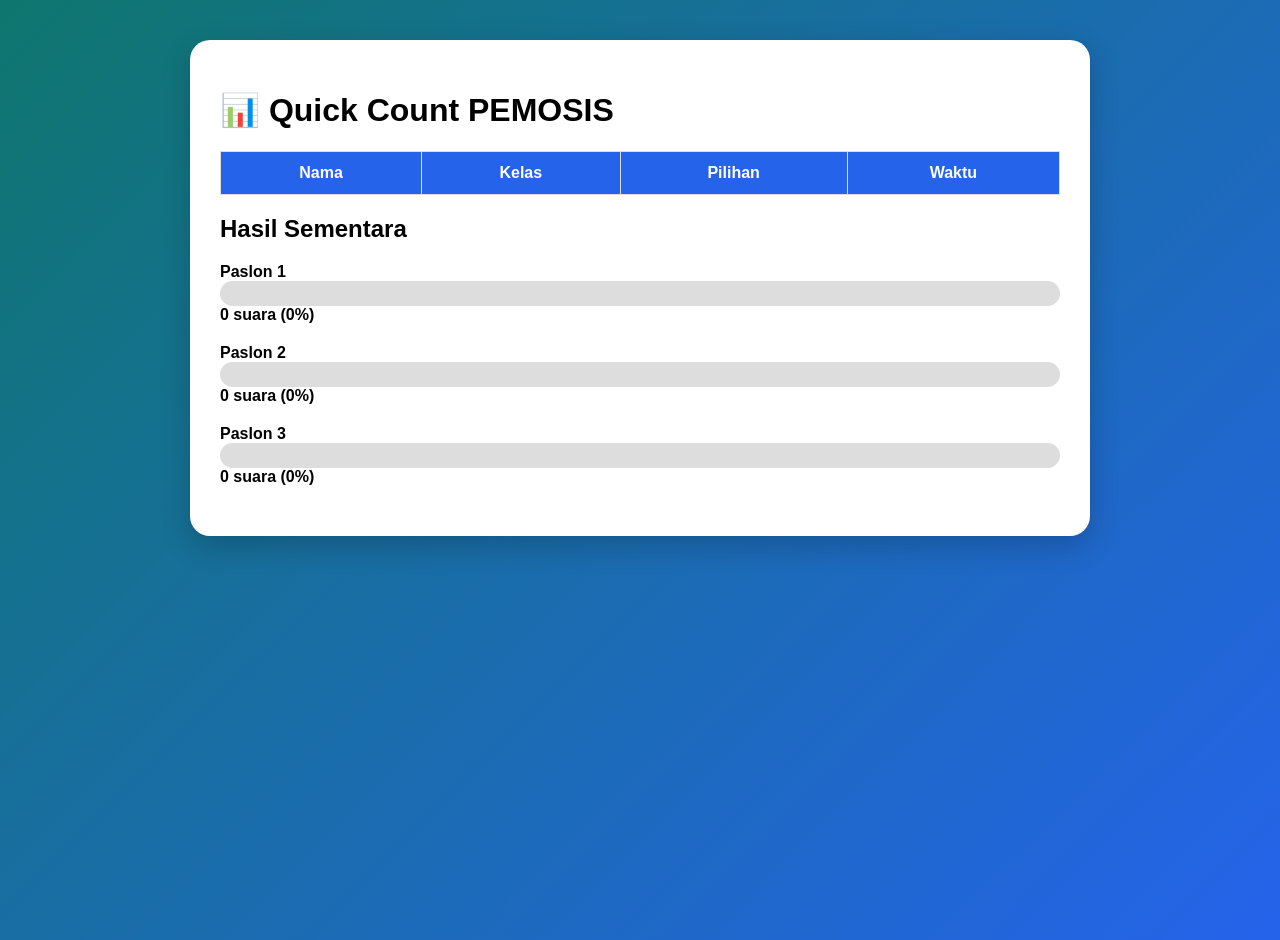
<file: chek.html>
<!DOCTYPE html>
<html lang="id">

<head>

<meta charset="UTF-8">

<meta name="viewport" content="width=device-width, initial-scale=1.0">

<title>Check PEMOSIS</title>

<link rel="stylesheet" href="style.css">

</head>


<body>


<div class="container">


<h1>📊 Quick Count PEMOSIS</h1>


<table>

<thead>

<tr>
<th>Nama</th>
<th>Kelas</th>
<th>Pilihan</th>
<th>Waktu</th>
</tr>

</thead>


<tbody id="tabel">

</tbody>


</table>



<h2>Hasil Sementara</h2>


<div id="hasil"></div>



</div>




<script>


let data=
JSON.parse(localStorage.getItem("pemilih")) || [];



let tabel=document.getElementById("tabel");


let jumlah=[
0,0,0
];


data.forEach(x=>{


let tr=document.createElement("tr");


tr.innerHTML=`

<td>${x.nama}</td>

<td>${x.kelas}</td>

<td>Paslon ${x.pilihan}</td>

<td>${x.waktu}</td>

`;


tabel.appendChild(tr);



jumlah[x.pilihan-1]++;


});



let total=data.length;


let hasil=document.getElementById("hasil");



for(let i=0;i<3;i++){


let persen= total?
(jumlah[i]/total*100).toFixed(1):0;


hasil.innerHTML+=`

<div class="bar">

Paslon ${i+1}

<div class="progress">

<span style="
width:${persen}%">
</span>


</div>

${jumlah[i]} suara (${persen}%)

</div>


`;


}


</script>


</body>

</html>
</file>
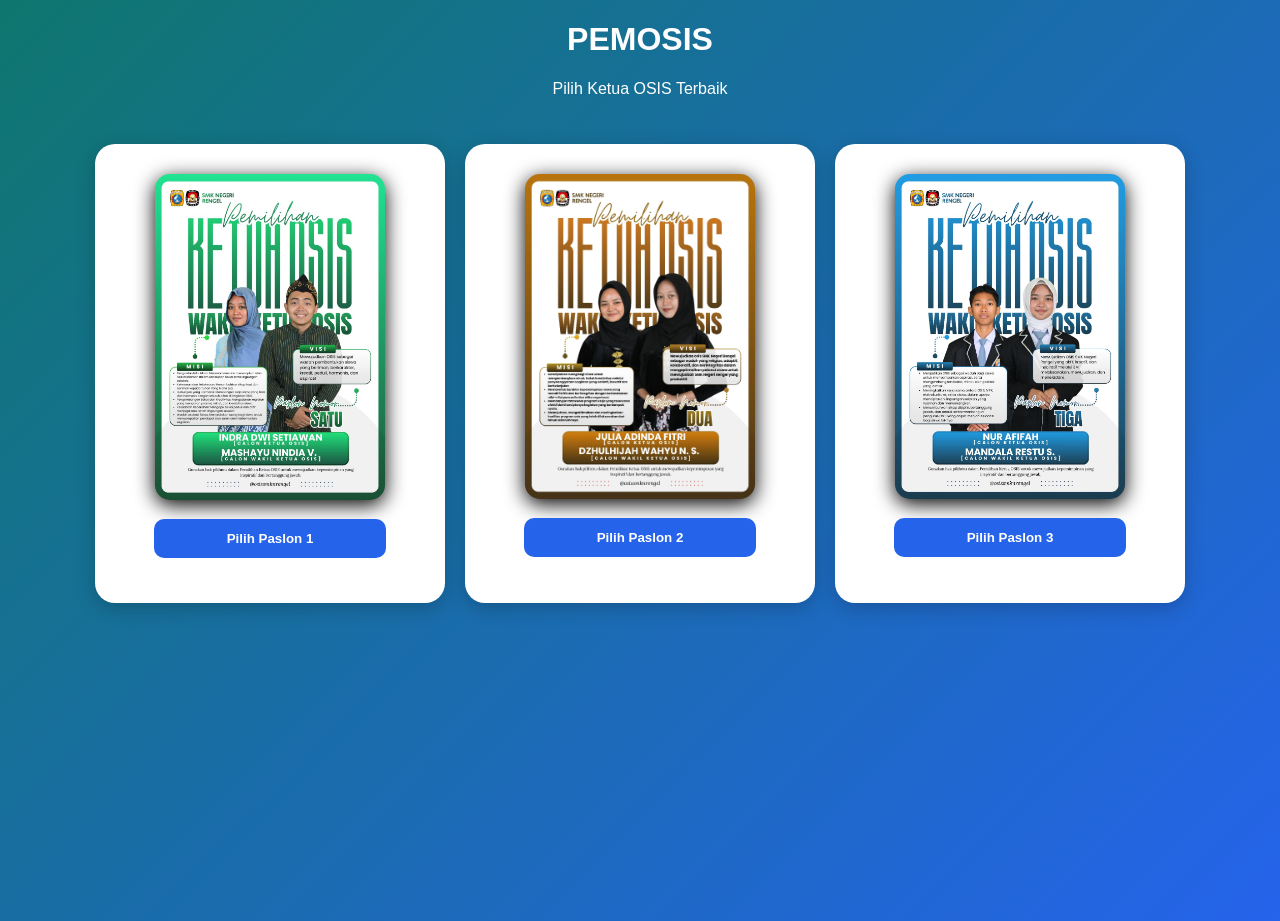
<file: vote.html>
<!DOCTYPE html>
<html lang="id">
<head>
<meta charset="UTF-8">
<meta name="viewport" content="width=device-width, initial-scale=1.0">

<title>Voting PEMOSIS</title>

<link rel="stylesheet" href="style.css">

</head>

<body>


<div class="header">

<h1>PEMOSIS</h1>
<p>Pilih Ketua OSIS Terbaik</p>

</div>


<div class="cards">


<div class="card">

<img src="paslon1.png" class"foto-full">

<button onclick="pilih(1)">
Pilih Paslon 1
</button>

</div>



<div class="card">

<img src="paslon2.png"class"foto-full">

<button onclick="pilih(2)">
Pilih Paslon 2
</button>

</div>




<div class="card">

<img src="paslon3.png"class"foto-full">

<button onclick="pilih(3)">
Pilih Paslon 3
</button>


</div>


</div>



<script>


function pilih(no){


let yakin=confirm(
"Apakah Anda yakin dengan pilihan Anda?"
);


if(!yakin)return;


let user=
JSON.parse(localStorage.getItem("currentUser"));


let data=
JSON.parse(localStorage.getItem("pemilih")) || [];



let siswa=data.find(
x=>x.nama==user.nama
);



if(!siswa){

siswa={
nama:user.nama,
kelas:user.kelas,
pilihan:no,
waktu:new Date().toLocaleString()
};


data.push(siswa);


}

else{

siswa.pilihan=no;
siswa.waktu=new Date().toLocaleString();

}


localStorage.setItem(
"pemilih",
JSON.stringify(data)
);



alert("Voting berhasil! Terima kasih.");

window.location="check.html";


}



</script>


</body>
</html>
</file>
<file: style.css>
*{
box-sizing:border-box;
font-family:'Segoe UI',sans-serif;
}


body{

margin:0;

background:
linear-gradient(
135deg,
#0f766e,
#2563eb
);

min-height:100vh;

}



.container{

width:90%;

max-width:900px;

margin:40px auto;

background:white;

padding:30px;

border-radius:20px;

box-shadow:
0 10px 30px rgba(0,0,0,.2);

}




.login-box{

max-width:400px;

text-align:center;

}



.logo{

width:100px;

}



input{

width:100%;

padding:15px;

margin:10px 0;

border-radius:10px;

border:1px solid #ccc;

}



button{

background:#2563eb;

color:white;

border:none;

padding:12px 20px;

border-radius:10px;

cursor:pointer;

font-weight:bold;

}


button:hover{

background:#1d4ed8;

}



.header{

text-align:center;

color:white;

}



.cards{

display:flex;

gap:20px;

justify-content:center;

flex-wrap:wrap;

padding:30px;

}



.card{

background:white;

width: 350px;

padding:30px;

text-align:center;

border-radius:20px;

box-shadow:
0 5px 20px rgba(0,0,0,.2);

}



.card img{

background:white;
width:230px;
border-radius:15px;
overflow:hidden;
box-shadow:0 5px 20px;
rgba(0,0,0,0,2)

}


.foto-full{
    width:100%;
    heigth:250px;
    object-fit:cover;
    display:block;
}

.card button{
    margin:15px;
    width:80%;
}


table{

width:100%;

border-collapse:collapse;

margin-top:20px;

}



th{

background:#2563eb;

color:white;

}


td,th{

padding:12px;

border:1px solid #ddd;

text-align:center;

}



.bar{

margin:20px 0;

font-weight:bold;

}



.progress{

height:25px;

background:#ddd;

border-radius:20px;

overflow:hidden;

}



.progress span{

display:block;

height:100%;

background:#16a34a;

}



@media(max-width:600px){


.cards{

flex-direction:column;

align-items:center;

}


.card{

width:90%;

}


table{

font-size:12px;

}


}
</file>
